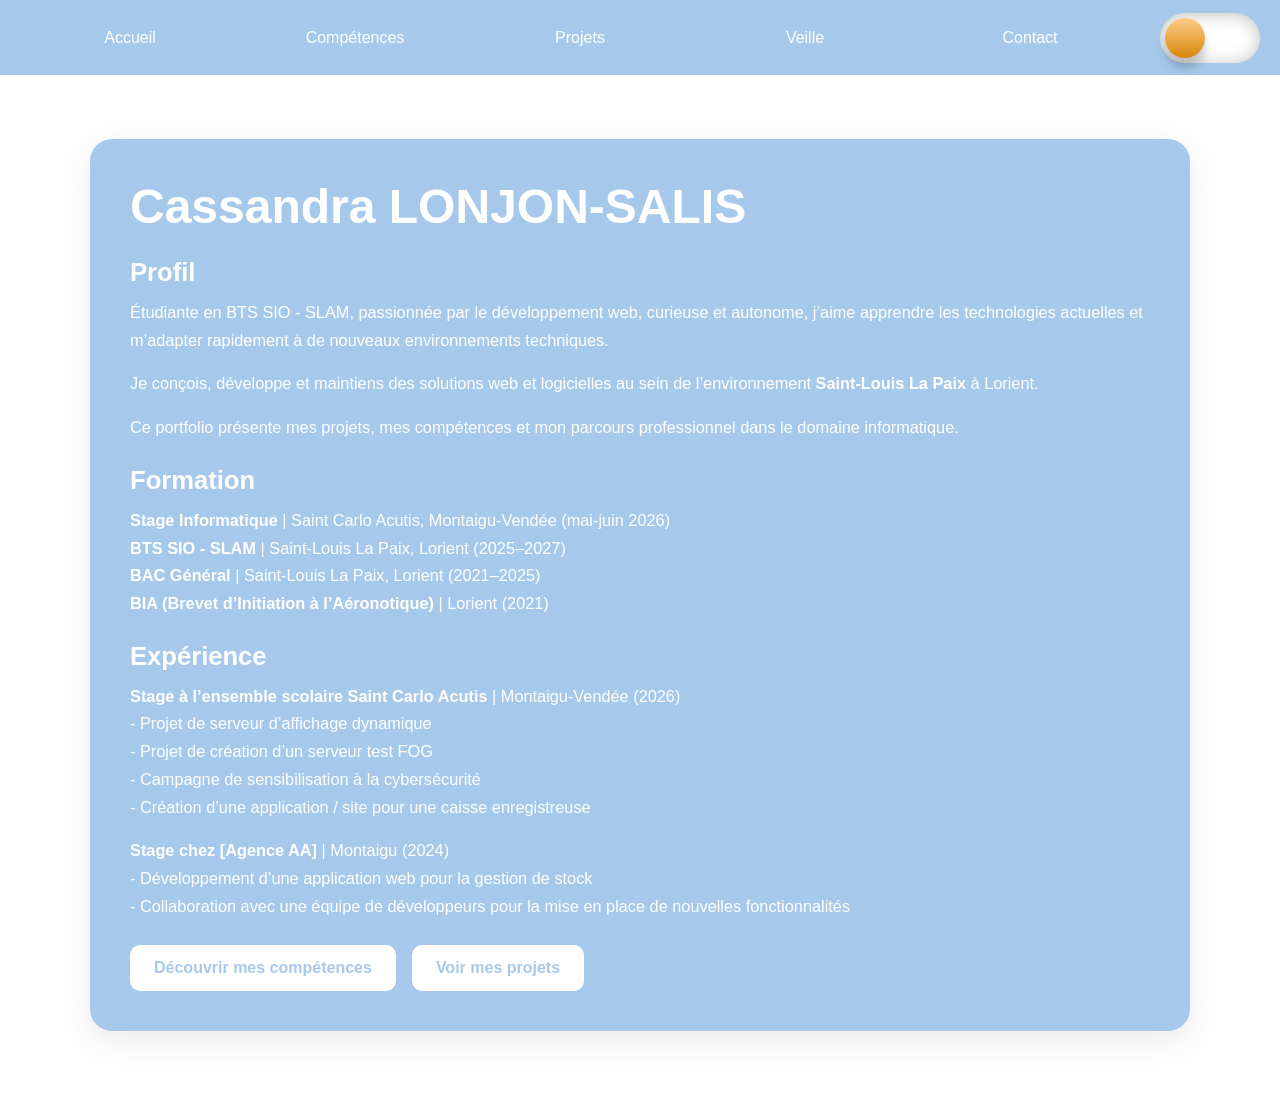
<file: index.html>
<!DOCTYPE html>
<html lang="fr">

<head>
    <meta charset="UTF-8">
    <meta name="viewport" content="width=device-width, initial-scale=1.0">
    <title>Portfolio - Accueil</title>
    <link rel="icon" href="">
    <link rel="stylesheet" href="index.css">
    <link rel="stylesheet" href="toggle_day_and_night.css">
    <link rel="stylesheet" href="https://cdn.jsdelivr.net/npm/bootstrap-icons@1.11.3/font/bootstrap-icons.min.css">
</head>

<body>
    <header>
        <div class="container">
            <a href="index.html" class="headband">Accueil</a>
            <a href="skills.html" class="headband">Compétences</a>
            <a href="project.html" class="headband">Projets</a>
            <a href="techwatch.html" class="headband">Veille</a>
            <a href="contact.html" class="headband">Contact</a>

            <div class="header-toggel">
                <input type="checkbox" id="darkmode-toggle">
                <label for="darkmode-toggle" id="darkmod-label"></label>
            </div>
        </div>
    </header>

    <main class="hero">
        <section id="welcome" class="hero-content">
            <h1>Cassandra LONJON-SALIS</h1>
            <h2>Profil</h2>
            <p>
                Étudiante en BTS SIO - SLAM, passionnée par le développement web, curieuse et autonome, j’aime apprendre les technologies actuelles et m’adapter rapidement à de nouveaux environnements techniques.
            </p>
            <p>
                Je conçois, développe et maintiens des solutions web et logicielles au sein de l’environnement <strong>Saint-Louis La Paix</strong> à Lorient.
            </p>
            <p>
                Ce portfolio présente mes projets, mes compétences et mon parcours professionnel dans le domaine informatique.
            </p>

            <h2>Formation</h2>
            <p>
                <strong>Stage Informatique</strong> | Saint Carlo Acutis, Montaigu-Vendée (mai-juin 2026)<br>
                <strong>BTS SIO - SLAM</strong> | Saint-Louis La Paix, Lorient (2025–2027)<br>
                <strong>BAC Général</strong> | Saint-Louis La Paix, Lorient (2021–2025)<br>
                <strong>BIA (Brevet d’Initiation à l’Aéronotique)</strong> | Lorient (2021)
            </p>

            <h2>Expérience</h2>
            <p>
                <strong>Stage à l’ensemble scolaire Saint Carlo Acutis</strong> | Montaigu-Vendée (2026)
                <br>
                - Projet de serveur d’affichage dynamique<br>
                - Projet de création d’un serveur test FOG<br>
                - Campagne de sensibilisation à la cybersécurité<br>
                - Création d’une application / site pour une caisse enregistreuse
            </p>
            <p>
                <strong>Stage chez [Agence AA]</strong> | Montaigu (2024)
                <br>
                - Développement d’une application web pour la gestion de stock<br>
                - Collaboration avec une équipe de développeurs pour la mise en place de nouvelles fonctionnalités
            </p>

            <div class="btn-group">
                <a href="skills.html" class="btn">Découvrir mes compétences</a>
                <a href="project.html" class="btn">Voir mes projets</a>
            </div>
        </section>
    </main>

    <script src="index.js"></script>
    <script src="toggle_day_and_night.js"></script>
</body>

</html>
</file>
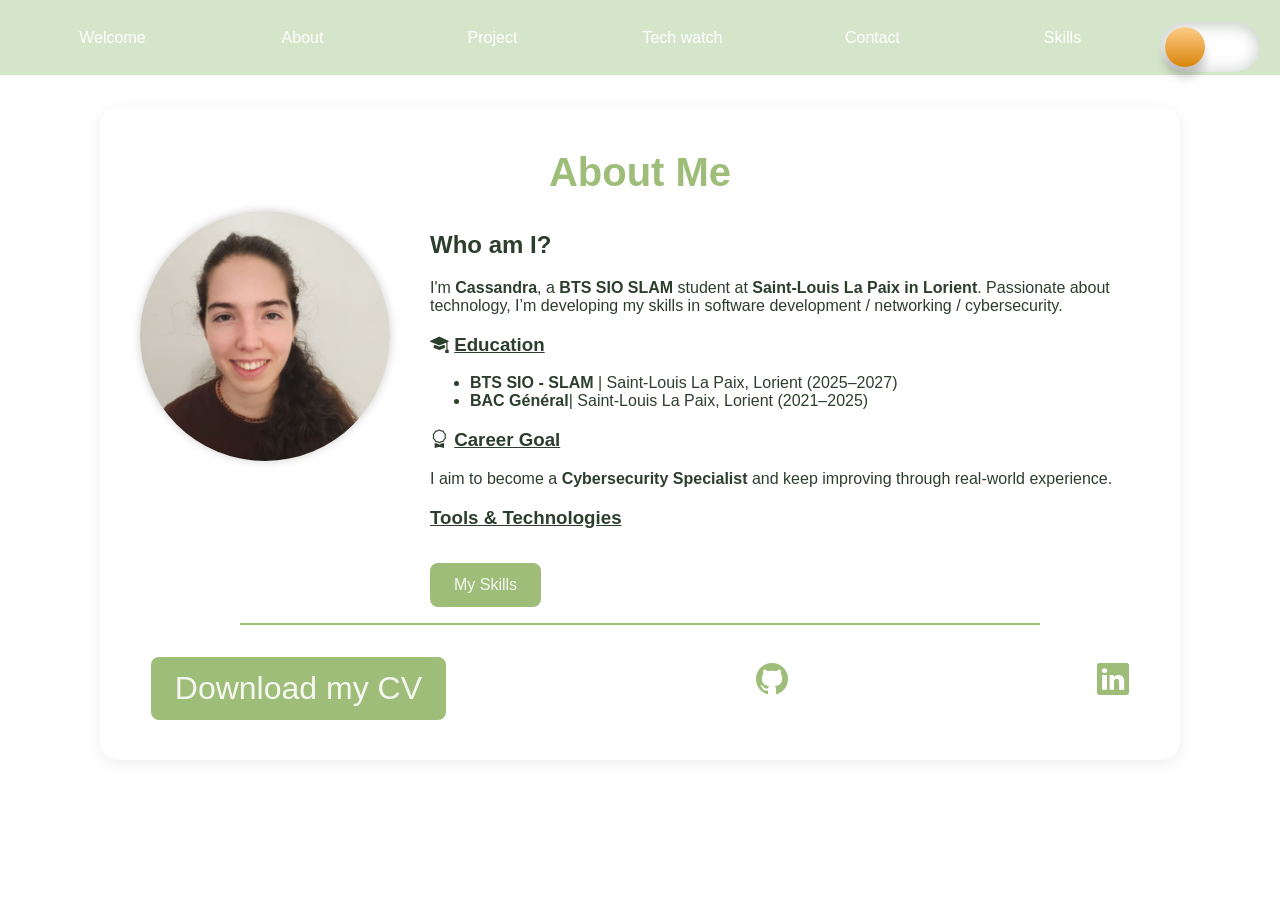
<file: about.html>
<!DOCTYPE html>
<html lang="en">

<head>
    <meta charset="UTF-8">
    <meta name="viewport" content="width=device-width, initial-scale=1.0">
    <title>Portfolio - About</title>
    <!-- A rajouter un logo -->
    <link rel="icon" href="">
    <link rel="stylesheet" href="about.css">
    <link rel="stylesheet" href="toggle - day and night.css">
    <link rel="stylesheet" href="https://cdn.jsdelivr.net/npm/bootstrap-icons@1.11.3/font/bootstrap-icons.min.css">


</head>

<body>

    <header>
        <div class="container">
            <a href="welcome.html" class="headband">Welcome</a>
            <a href="about.html" class="headband">About</a>
            <a href="project.html" class="headband">Project</a>
            <a href="techwatch.html" class="headband">Tech watch</a>
            <a href="contact.html" class="headband">Contact</a>
            <a href="skills.html" class="headband">Skills</a>

            <div class="header-toggel">
                <!-- Theme toggle -->
                <input type="checkbox" id="darkmode-toggle">
                <label for="darkmode-toggle" id="darkmod-label"></label>
            </div>
        </div>
    </header>

    <!-- A modifier -->

    <section id="about" class="hero">
        <div class="about-card">
            <h1>About Me</h1>

            <div class="about-container">
                <img src="Photo CV.jpg" alt="Profile Picture" class="profile-photo">

                <div class="about-text">
                    <h2>Who am I?</h2>
                    <p>
                        I'm <strong>Cassandra</strong>, a <strong>BTS SIO SLAM</strong> student at
                        <strong>Saint-Louis La Paix in Lorient</strong>.
                        Passionate about technology, I’m developing my skills in software development / networking /
                        cybersecurity.
                    </p>

                    <h3><i class="bi bi-mortarboard-fill"></i> <u>Education</u></h3>
                    <ul>
                        <li><strong>BTS SIO - SLAM</strong> | Saint-Louis La Paix, Lorient (2025–2027)</li>
                        <li><strong>BAC Général</strong>| Saint-Louis La Paix, Lorient (2021–2025)</li>
                    </ul>

                    <h3><i class="bi bi-award"></i> <u>Career Goal</u></h3>
                    <p>
                        I aim to become a <strong>Cybersecurity Specialist</strong>
                        and keep improving through real-world experience.
                    </p>

                    <h3><u>Tools & Technologies</u></h3>
                    <a href="skills.html" class="btn" target="_blank">My Skills</a>
                </div>
            </div>

            <div class="divider"></div>

            <div class="logo">
                <a href="assets/pdf/CV.pdf" class="btn" target="_blank">Download my CV</a>
                <a href="https://github.com/cassandra761" target="_blank" aria-label="GitHub">
                    <i class="bi bi-github"></i>
                </a>
                <a href="https://www.linkedin.com/in/cassandra-lonjon-salis-332a1238a" target="_blank"
                    aria-label="LinkedIn">
                    <i class="bi bi-linkedin"></i>
                </a>
            </div>
        </div>
    </section>

    <!-- Fin de a modifier  -->

    <script src="about.js"></script>
    <script src="toggle -  day and night.js"></script>
</body>

</html>
</file>
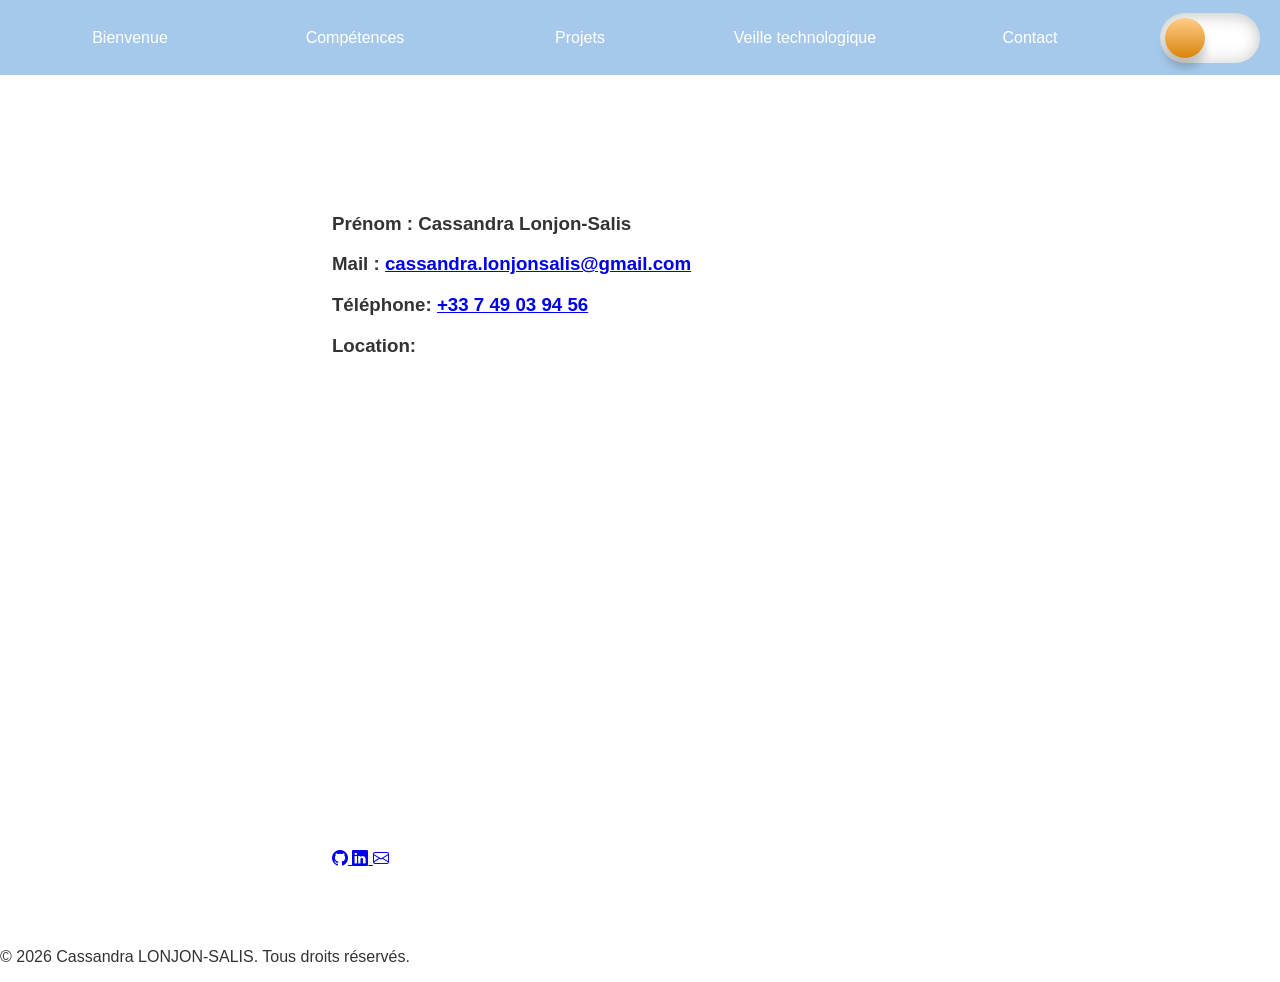
<file: contact.html>
<!DOCTYPE html>
<html lang="fr">

<head>
    <meta charset="UTF-8">
    <meta name="viewport" content="width=device-width, initial-scale=1.0">
    <title>Portfolio - Bienvenue</title>
    <!-- A rajouter un logo -->
    <link rel="icon" href="">
    <link rel="stylesheet" href="index.css">
    <link rel="stylesheet" href="toggle_day_and_night.css">
    <link rel="stylesheet" href="https://cdn.jsdelivr.net/npm/bootstrap-icons@1.11.3/font/bootstrap-icons.min.css">


</head>

<body>

    <header>
        <div class="container">
            <a href="index.html" class="headband">Bienvenue</a>
            <a href="skills.html" class="headband">Compétences</a>
            <a href="project.html" class="headband">Projets</a>
            <a href="techwatch.html" class="headband">Veille technologique</a>
            <a href="contact.html" class="headband">Contact</a>

            <div class="header-toggel">
                <!-- Theme toggle -->
                <input type="checkbox" id="darkmode-toggle">
                <label for="darkmode-toggle" id="darkmod-label"></label>
            </div>
        </div>
    </header>

    <!-- A modifier -->

    <section id="about" class="hero">
        <div class="about-card">
            <h1>Cassandra LONJON-SALIS</h1>
            <h3><strong>Prénom :</strong> Cassandra Lonjon-Salis</h3>
            <h3><strong>Mail :</strong> <a href="mailto:cassandralonjonsalis@gmail.com">cassandra.lonjonsalis@gmail.com</a></h3>
            <h3><strong>Téléphone:</strong> <a href="tel:+33 7 49 03 94 56">+33 7 49 03 94 56</a></h3>

            <div class="divider"></div>
            <h3><strong>Location:</strong></h3>

            <div class="location">
                <div class="lorient">
                    <p>
                        <iframe src="https://www.google.com/maps/embed?pb=!1m18!1m12!1m3!1d27748.68376081221!2d-3.4004478703620094!3d47.74940246238858!2m3!1f0!2f0!3f0!3m2!1i1024!2i768!4f13.1!3m3!1m2!1s0x48105e56aa6609ed%3A0xa93367770ccde4ea!2s56100%20Lorient!5e1!3m2!1sfr!2sfr!4v1779456613286!5m2!1sfr!2sfr" width="600" height="450" style="border:0;" allowfullscreen="" loading="lazy" referrerpolicy="no-referrer-when-downgrade"></iframe>
                    </p>
                </div>
            </div>


            <div class="divider"></div>

            <div class="logo">
                <a href="https://github.com/cassandra761" target="_blank" aria-label="GitHub">
                    <i class="bi bi-github"></i>
                </a>

                <a href="https://www.linkedin.com/in/cassandra-lonjon-salis-332a1238a" target="_blank"
                    aria-label="LinkedIn">
                    <i class="bi bi-linkedin"></i>
                </a>

                <a href="mailto:cassandralonjonsalis@gmail.com" target="_blank" aria-label="Email">
                    <i class="bi bi-envelope"></i>
                </a>
            </div>
        </div>
    </section>

    <!-- Fin de a modifier  -->

    <footer>
        <div class="footer">
            <p>&copy; 2026 Cassandra LONJON-SALIS. Tous droits réservés.</p>
        </div>
    </footer>

    <script src="index.js"></script>
    <script src="toggle_day_and_night.js"></script>
</body>

</html>
</file>
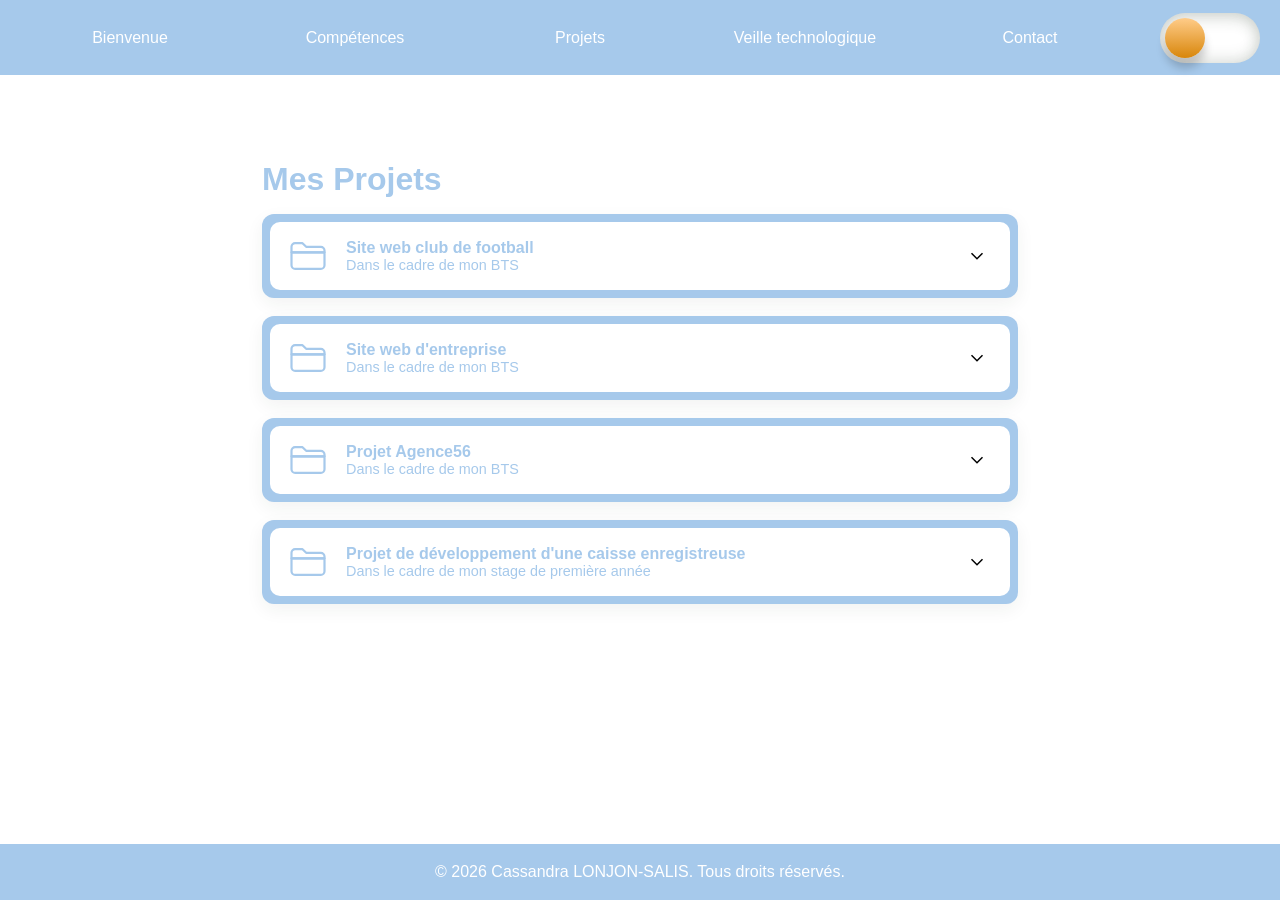
<file: project.html>
<!DOCTYPE html>
<html lang="en">

<head>
    <meta charset="UTF-8">
    <meta name="viewport" content="width=device-width, initial-scale=1.0">
    <title>Portfolio - Projects</title>
    <!-- A rajouter un logo -->
    <link rel="icon" href="">
    <link rel="stylesheet" href="project.css">
    <link rel="stylesheet" href="toggle_day_and_night.css">

</head>

<body>

    <header>
        <div class="container">
            <a href="index.html" class="headband">Bienvenue</a>
            <a href="skills.html" class="headband">Compétences</a>
            <a href="project.html" class="headband">Projets</a>
            <a href="techwatch.html" class="headband">Veille technologique</a>
            <a href="contact.html" class="headband">Contact</a>

            <div class="header-toggel">
                <!-- Theme toggle -->
                <input type="checkbox" id="darkmode-toggle">
                <label for="darkmode-toggle" id="darkmod-label"></label>
            </div>
        </div>
    </header>

    <main class="demo">
        <h1>Mes Projets</h1>

        <div class="folder" data-open="false" tabindex="0" role="button" aria-expanded="false">
            <div class="folder-header">
                <!-- folder SVG icon -->
                <svg class="folder-icon" viewBox="0 0 24 24" aria-hidden="true" focusable="false">
                    <path d="M3 7a2 2 0 0 1 2-2h4l2 2h8a2 2 0 0 1 2 2v1H3V7z" />
                    <path d="M3 10h18v7a2 2 0 0 1-2 2H5a2 2 0 0 1-2-2v-7z" />
                </svg>
                <div class="folder-meta">
                    <span class="folder-name">Site web club de football</span>
                    <span class="folder-info">Dans le cadre de mon BTS</span>
                </div>
                <button class="chevron" aria-hidden="true">
                    <svg viewBox="0 0 24 24">
                        <path d="M6 9l6 6 6-6" />
                    </svg>
                </button>
            </div>
            <ul class="file-list" aria-hidden="true">
                <img src="AEM.png" alt="AEM site web football" width="100%">
                <li class="file"><a href="https://github.com/cassandra761/Mini_Projet_AP" class="on-clic">Mini Projet
                        AP</a></li>
            </ul>
        </div>

        <br>

        <div class="folder" data-open="false" tabindex="0" role="button" aria-expanded="false">
            <div class="folder-header">
                <!-- folder SVG icon -->
                <svg class="folder-icon" viewBox="0 0 24 24" aria-hidden="true" focusable="false">
                    <path d="M3 7a2 2 0 0 1 2-2h4l2 2h8a2 2 0 0 1 2 2v1H3V7z" />
                    <path d="M3 10h18v7a2 2 0 0 1-2 2H5a2 2 0 0 1-2-2v-7z" />
                </svg>
                <div class="folder-meta">
                    <span class="folder-name">Site web d'entreprise</span>
                    <span class="folder-info">Dans le cadre de mon BTS</span>
                </div>
                <button class="chevron" aria-hidden="true">
                    <svg viewBox="0 0 24 24">
                        <path d="M6 9l6 6 6-6" />
                    </svg>
                </button>
            </div>
            <ul class="file-list" aria-hidden="true">
                <img src="GSB.png" alt="GSB site web d'entreprise" width="100%">
                <li class="file"><a href="https://github.com/cassandra761/Contexte_GSB" class="on-clic">Contexte GSB</a>
                </li>
            </ul>
        </div>

        <br>

        <div class="folder" data-open="false" tabindex="0" role="button" aria-expanded="false">
            <div class="folder-header">
                <!-- folder SVG icon -->
                <svg class="folder-icon" viewBox="0 0 24 24" aria-hidden="true" focusable="false">
                    <path d="M3 7a2 2 0 0 1 2-2h4l2 2h8a2 2 0 0 1 2 2v1H3V7z" />
                    <path d="M3 10h18v7a2 2 0 0 1-2 2H5a2 2 0 0 1-2-2v-7z" />
                </svg>
                <div class="folder-meta">
                    <span class="folder-name">Projet Agence56</span>
                    <span class="folder-info">Dans le cadre de mon BTS</span>
                </div>
                <button class="chevron" aria-hidden="true">
                    <svg viewBox="0 0 24 24">
                        <path d="M6 9l6 6 6-6" />
                    </svg>
                </button>
            </div>
            <ul class="file-list" aria-hidden="true">
                <img src="Agence56.png" alt="Agence56 site web" width="100%">
                <li class="file"> <a
                        href="https://1drv.ms/f/c/8fecc42ed24abe1d/IgDgdS_EMQ0dTKq2FgjzEG5-AdvybI14ujrUSY6c3IrJYeI?e=HI70Wd"
                        class="on-clic">Projet Agence56</a></li>
            </ul>
        </div>

        <br>

        <div class="folder" data-open="false" tabindex="0" role="button" aria-expanded="false">
            <div class="folder-header">
                <!-- folder SVG icon -->
                <svg class="folder-icon" viewBox="0 0 24 24" aria-hidden="true" focusable="false">
                    <path d="M3 7a2 2 0 0 1 2-2h4l2 2h8a2 2 0 0 1 2 2v1H3V7z" />
                    <path d="M3 10h18v7a2 2 0 0 1-2 2H5a2 2 0 0 1-2-2v-7z" />
                </svg>
                <div class="folder-meta">
                    <span class="folder-name">Projet de développement d'une caisse enregistreuse</span>
                    <span class="folder-info">Dans le cadre de mon stage de première année</span>
                </div>
                <button class="chevron" aria-hidden="true">
                    <svg viewBox="0 0 24 24">
                        <path d="M6 9l6 6 6-6" />
                    </svg>
                </button>
            </div>
            <ul class="file-list" aria-hidden="true">
                <img src="Caisse.png" alt="Caisse enregistreuse" width="100%">
                <li class="file"><a href="https://github.com/cassandra761/Caisse-Enregistreuse" class="on-clic">Projet de développement d'une caisse enregistreuse</a></li>
            </ul>
        </div>

    </main>

    <footer>
        <div class="footer">
            <p>&copy; 2026 Cassandra LONJON-SALIS. Tous droits réservés.</p>
        </div>
    </footer>


    <script src="project.js"></script>
    <script src="toggle_day_and_night.js"></script>
</body>

</html>
</file>
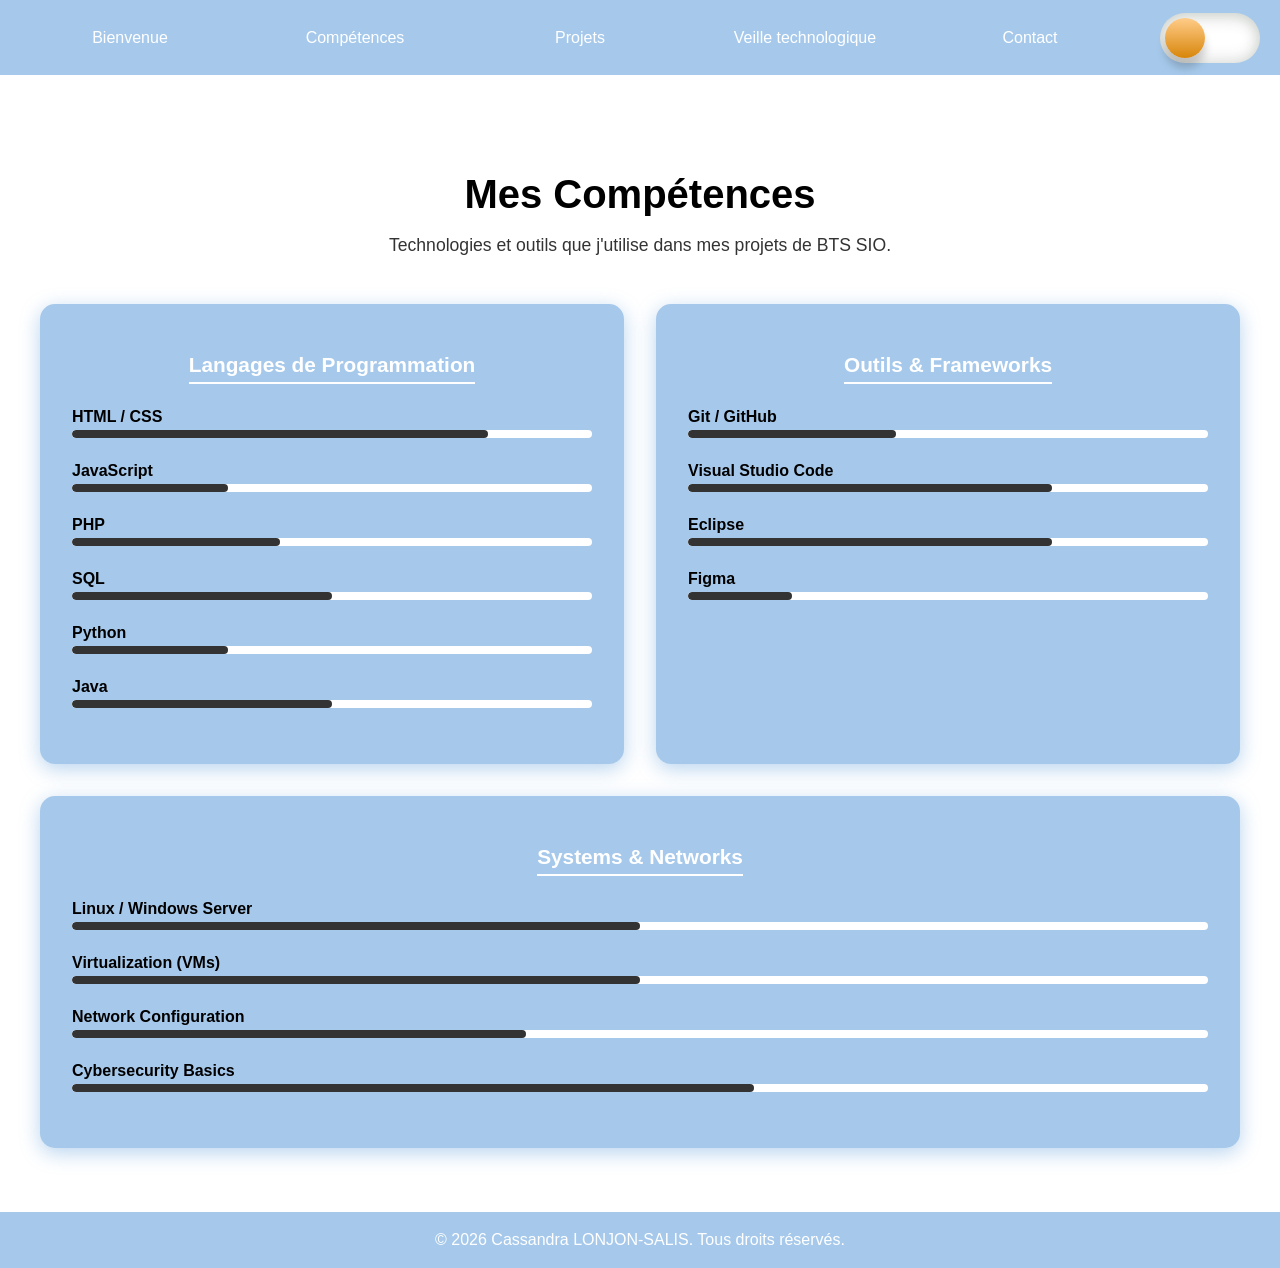
<file: skills.html>
<!DOCTYPE html>
<html lang="fr">

<head>
  <meta charset="UTF-8">
  <meta name="viewport" content="width=device-width, initial-scale=1.0">
  <title>Portfolio - Comptétances</title>
  <!-- A rajouter un logo -->
  <link rel="icon" href="">
  <link rel="stylesheet" href="skills.css">
  <link rel="stylesheet" href="toggle_day_and_night.css">
  <link rel="stylesheet" href="https://cdn.jsdelivr.net/npm/bootstrap-icons@1.11.3/font/bootstrap-icons.min.css">


</head>

<body>

  <header>
    <div class="container">
      <a href="index.html" class="headband">Bienvenue</a>
      <a href="skills.html" class="headband">Compétences</a>
      <a href="project.html" class="headband">Projets</a>
      <a href="techwatch.html" class="headband">Veille technologique</a>
      <a href="contact.html" class="headband">Contact</a>

      <div class="header-toggel">
        <!-- Theme toggle -->
        <input type="checkbox" id="darkmode-toggle">
        <label for="darkmode-toggle" id="darkmod-label"></label>
      </div>
    </div>
  </header>

  <!-- A modifier -->

  <main>
    <section id="skills" class="skills-section">
      <h1>Mes Compétences</h1>
      <p class="subtitle">Technologies et outils que j'utilise dans mes projets de BTS SIO.</p>

      <div class="skills-grid">
        <!-- Bloc 1 -->
        <div class="skill-card">
          <h2>Langages de Programmation</h2>
          <div class="skill" data-skill="80">HTML / CSS</div>
          <div class="skill" data-skill="30">JavaScript</div>
          <div class="skill" data-skill="40">PHP</div>
          <div class="skill" data-skill="50">SQL</div>
          <div class="skill" data-skill="30">Python</div>
          <div class="skill" data-skill="50">Java</div>
        </div>

        <!-- Bloc 2 -->
        <div class="skill-card">
          <h2>Outils & Frameworks</h2>
          <div class="skill" data-skill="40">Git / GitHub</div>
          <div class="skill" data-skill="70">Visual Studio Code</div>
          <div class="skill" data-skill="70">Eclipse</div>
          <div class="skill" data-skill="20">Figma</div>
        </div>

        <!-- Bloc 3 -->
        <div class="skill-card">
          <h2>Systems & Networks</h2>
          <div class="skill" data-skill="50">Linux / Windows Server</div>
          <div class="skill" data-skill="50">Virtualization (VMs)</div>
          <div class="skill" data-skill="40">Network Configuration</div>
          <div class="skill" data-skill="60">Cybersecurity Basics</div>
        </div>
      </div>
    </section>
  </main>

  <!-- Fin de a modifier  -->

  <footer>
    <div class="footer">
      <p>&copy; 2026 Cassandra LONJON-SALIS. Tous droits réservés.</p>
    </div>
  </footer>

  <script src="skills.js"></script>
  <script src="toggle_day_and_night.js"></script>
</body>

</html>
</file>
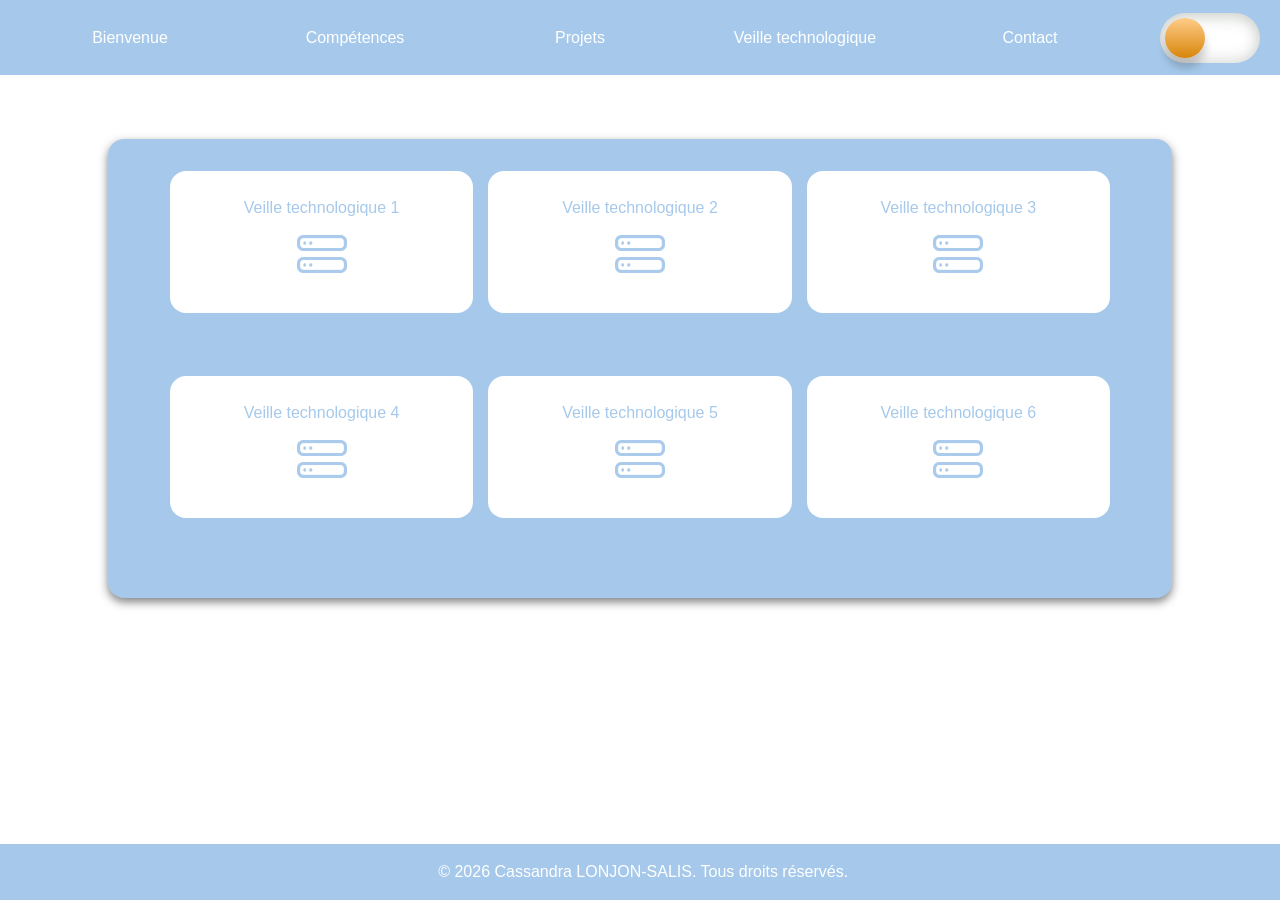
<file: techwatch.html>
<!doctype html>
<html lang="fr">

<head>
    <meta charset="utf-8" />
    <meta name="viewport" content="width=device-width, initial-scale=1" />
    <title>Portfolio - Veille technologique</title>
    <link rel="stylesheet" href="techwatch.css" />
    <link rel="stylesheet" href="toggle_day_and_night.css">
    <link rel="stylesheet" href="https://cdn.jsdelivr.net/npm/bootstrap-icons@1.11.3/font/bootstrap-icons.min.css">
</head>

<body>

    <header>
        <div class="container">
            <a href="index.html" class="headband">Bienvenue</a>
            <a href="skills.html" class="headband">Compétences</a>
            <a href="project.html" class="headband">Projets</a>
            <a href="techwatch.html" class="headband">Veille technologique</a>
            <a href="contact.html" class="headband">Contact</a>

            <div class="header-toggel">
                <!-- Theme toggle -->
                <input type="checkbox" id="darkmode-toggle">
                <label for="darkmode-toggle" id="darkmod-label"></label>
            </div>
        </div>
    </header>

    <div class="wrapper">

        <main class="cards">
            <!-- 6 cartes d'exemple -->
            <div class="card is-collapsed">
                <div class="card__inner js-expander">
                    <!-- Modifier le nom si besoin -->
                    <span>Veille technologique 1</span>
                    <i class="bi bi-hdd-stack icon"></i>
                </div>
                <div class="card__expander">
                    <button class="js-collapser" aria-label="Fermer">✕</button>
                    <!-- A modifier si besoin -->
                    <p>Contenu étendu de la carte 1.</p>
                </div>
            </div>

            <div class="card is-collapsed">
                <div class="card__inner js-expander">
                    <span>Veille technologique 2</span>
                    <i class="bi bi-hdd-stack icon"></i>
                </div>
                <div class="card__expander">
                    <button class="js-collapser" aria-label="Fermer">✕</button>
                    <p>Contenu étendu de la carte 2.</p>
                </div>
            </div>

            <div class="card is-collapsed">
                <div class="card__inner js-expander">
                    <span>Veille technologique 3</span>
                    <i class="bi bi-hdd-stack icon"></i>
                </div>
                <div class="card__expander">
                    <button class="js-collapser" aria-label="Fermer">✕</button>
                    <p>Contenu étendu de la carte 3.</p>
                </div>
            </div>

            <div class="card is-collapsed">
                <div class="card__inner js-expander">
                    <span>Veille technologique 4</span>
                    <i class="bi bi-hdd-stack icon"></i>
                </div>
                <div class="card__expander">
                    <button class="js-collapser" aria-label="Fermer">✕</button>
                    <p>Contenu étendu de la carte 4.</p>
                </div>
            </div>

            <div class="card is-collapsed">
                <div class="card__inner js-expander">
                    <span>Veille technologique 5</span>
                    <i class="bi bi-hdd-stack icon"></i>
                </div>
                <div class="card__expander">
                    <button class="js-collapser" aria-label="Fermer">✕</button>
                    <p>Contenu étendu de la carte 5.</p>
                </div>
            </div>

            <div class="card is-collapsed">
                <div class="card__inner js-expander">
                    <span>Veille technologique 6</span>
                    <i class="bi bi-hdd-stack icon"></i>
                </div>
                <div class="card__expander">
                    <button class="js-collapser" aria-label="Fermer">✕</button>
                    <p>Contenu étendu de la carte 6.</p>
                </div>
            </div>

        </main>
    </div>

    <footer>
        <div class="footer">
            <p>&copy; 2026 Cassandra LONJON-SALIS. Tous droits réservés.</p>
        </div>
    </footer>

    <script src="techwatch.js"></script>
    <script src="toggle_day_and_night.js"></script>
</body>

</html>
</file>
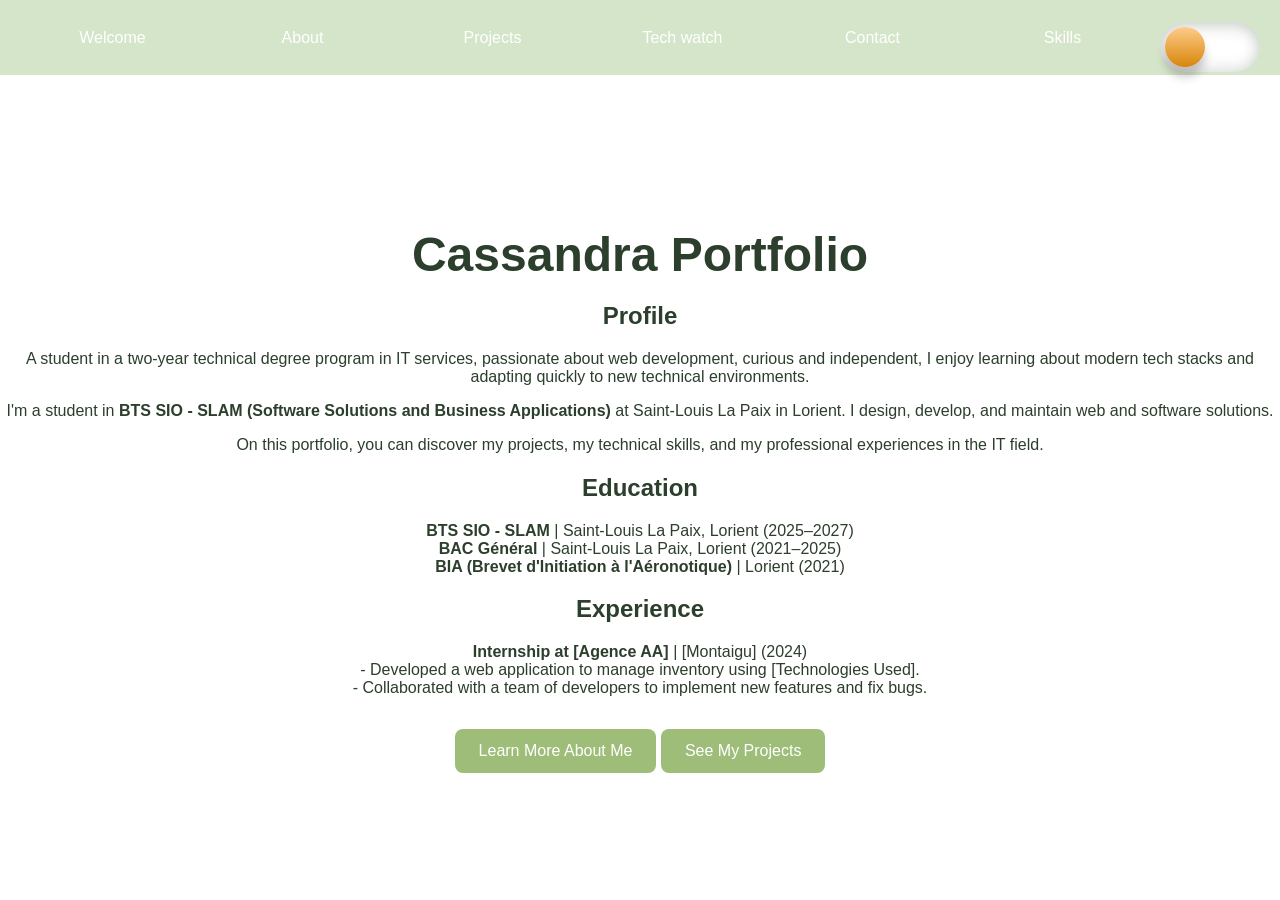
<file: welcome.html>
<!DOCTYPE html>
<html lang="en">

<head>
    <meta charset="UTF-8">
    <meta name="viewport" content="width=device-width, initial-scale=1.0">
    <title>Portfolio - Welcome</title>
    <link rel="icon" href="">
    <link rel="stylesheet" href="welcome.css">
    <link rel="stylesheet" href="toggle - day and night.css">
    <link rel="stylesheet" href="https://cdn.jsdelivr.net/npm/bootstrap-icons@1.11.3/font/bootstrap-icons.min.css">

</head>

<body>

    <header>
        <div class="container">
            <a href="welcome.html" class="headband">Welcome</a>
            <a href="about.html" class="headband">About</a>
            <a href="project.html" class="headband">Projects</a>
            <a href="techwatch.html" class="headband">Tech watch</a>
            <a href="contact.html" class="headband">Contact</a>
            <a href="skills.html" class="headband">Skills</a>

            <div class="header-toggel">
                <!-- Theme toggle -->
                <input type="checkbox" id="darkmode-toggle">
                <label for="darkmode-toggle" id="darkmod-label"></label>
            </div>
        </div>
    </header>

    <section id="welcome" class="hero">
        <div class="hero-content">
            <h1>Cassandra Portfolio</h1>
            <h2>Profile</h2>
            <p>
                A student in a two-year technical degree program in IT services, passionate about web development, curious and independent, I enjoy learning about modern tech stacks and adapting quickly to new technical environments.
            </p> 
            <p>
                I'm a student in <strong>BTS SIO - SLAM (Software Solutions and Business Applications)</strong> 
                at Saint-Louis La Paix in Lorient. I design, develop, and maintain web and software solutions.
            </p>
            <p>
                On this portfolio, you can discover my projects, my technical skills, 
                and my professional experiences in the IT field.
            </p>

            <h2>Education</h2>
            <p>
                <strong>BTS SIO - SLAM</strong> | Saint-Louis La Paix, Lorient (2025–2027)
                <br>
                <strong>BAC Général</strong> | Saint-Louis La Paix, Lorient (2021–2025)
                <br>
                <strong>BIA (Brevet d'Initiation à l'Aéronotique)</strong> | Lorient (2021)
            </p>

            <h2>Experience</h2>
            <p>
                <strong>Internship at [Agence AA]</strong> | [Montaigu] (2024)
                <br>
                - Developed a web application to manage inventory using [Technologies Used].
                <br>
                - Collaborated with a team of developers to implement new features and fix bugs.
            </p>
            <a href="about.html" class="btn">Learn More About Me</a>
            <a href="projects.html" class="btn">See My Projects</a>
        </div>
    </section>

    <script src="welcome.js"></script>
    <script src="toggle -  day and night.js"></script>
</body>

</html>
</file>
<file: index.css>
/* Index.css */
:root {
    --milk: #f1e8c7;
    --blue: #a6c9eb;
    --grey: #333333;
    --white: #ffffff;
    --black: #000000;
}

* {
    box-sizing: border-box;
}

header {
    display: flex;
    justify-content: space-between;
    align-items: center;
    flex-wrap: wrap;
    background-color: var(--blue);
    height: 75px;
    width: 100%;
    padding: 0 20px;
    box-sizing: border-box;
}

.container {
    display: flex;
    align-items: center;
    flex-wrap: wrap;
    width: 100%;
    height: 100%;
    gap: 5px;
}

.headband {
    display: flex;
    flex: 1;
    justify-content: center;
    align-items: center;
    text-align: center;
    color: var(--white);
    text-decoration: none;
    padding: 10px 0;
    border-radius: 20px;
    transition: background 500ms ease, color 300ms ease;
}

.headband:hover {
    background: var(--milk);
    color: var(--blue);
}

.headband.active {
    background: var(--blue);
    color: var(--white) !important;
}

.header-toggle,
.header-toggel {
    display: flex;
    align-items: center;
    justify-content: center;
    height: 100%;
    margin-left: auto;
    padding-left: 8px;
}

#theme-toggle,
#darkmode-toggle {
    background: transparent;
    border: 1px solid rgba(0, 0, 0, 0.08);
    padding: 6px 8px;
    border-radius: 6px;
    cursor: pointer;
}

body {
    display: flex;
    flex-direction: column;
    min-height: 100vh;
    margin: 0;
    padding: 0;
    width: 100%;
    font-family: Arial, Helvetica, sans-serif;
    background: var(--white);
    color: var(--grey);
    overflow: auto;
}

body.dark #theme-toggle,
body.dark #darkmode-toggle {
    border-color: rgba(255, 255, 255, 0.08);
}

.hero {
    flex: 1;
    display: flex;
    justify-content: center;
    padding: 4rem 1.5rem;
}

.hero-content {
    width: min(1100px, 100%);
    background: var(--blue);
    color: var(--white);
    border-radius: 22px;
    padding: 2.5rem;
    box-shadow: 0 10px 30px rgba(42, 58, 42, 0.1);
}

.hero h1 {
    margin: 0 0 1rem;
    font-size: clamp(2rem, 4vw, 3rem);
    color: var(--white);
}

.hero h2 {
    margin: 1.5rem 0 0.75rem;
    font-size: 1.6rem;
    color: var(--white);
}

.hero p {
    margin: 0 0 1rem;
    line-height: 1.7;
    font-size: 1.02rem;
    color: var(--white);
}

.btn-group {
    display: flex;
    flex-wrap: wrap;
    gap: 1rem;
    margin-top: 1.5rem;
}

.btn {
    display: inline-flex;
    align-items: center;
    justify-content: center;
    padding: 0.9rem 1.5rem;
    border-radius: 10px;
    background: var(--white);
    color: var(--blue);
    text-decoration: none;
    font-weight: 600;
    transition: transform 0.2s ease, background 0.3s ease, color 0.3s ease;
}

.btn:hover {
    background: var(--milk);
    color: var(--blue);
    transform: translateY(-2px);
}

body.dark {
    background: var(--grey);
    color: var(--blue);
}

body.dark header {
    background: var(--blue);
}

body.dark .headband {
    color: var(--grey);
}

body.dark .headband:hover {
    background: var(--grey);
    color: var(--blue);
}

body.dark .hero-content {
    background: var(--grey);
    box-shadow: 0 10px 30px rgba(166, 201, 235, 0.15);
}

body.dark .hero h1,
body.dark .hero h2,
body.dark .hero p,
body.dark .btn {
    color: var(--blue);
}

body.dark .btn {
    background: var(--white);
}

@media (max-width: 768px) {
    header {
        height: auto;
        padding: 0.75rem 1rem;
    }

    .container {
        gap: 0.5rem;
    }

    .headband {
        flex: 1 1 45%;
        min-width: 120px;
    }

    .hero {
        padding: 2rem 1rem;
    }

    .hero-content {
        padding: 1.5rem;
    }

    .btn-group {
        flex-direction: column;
    }

    .btn {
        width: 100%;
    }
}

body.dark .btn:hover {
    background-color: var(--white);
    color: var(--grey);
}

body.dark .about-card h2 {
  text-align: center;
  color: var(--grey);
  margin-bottom: 1.15rem;
}

body.dark footer {
    background-color: var(--blue);
    color: var(--grey);
    text-align: center;
    padding: 0.2rem;
}
</file>
<file: toggle_day_and_night.css>
/* Le switch */
label {
  width: 100px;
  height: 50px;
  position: relative;
  display: flex;
  background: #ffffff;
  border-radius: 100px;
  box-shadow: inset 0 5px 15px rgba(42, 58, 42, 0.2),
              inset 0 -5px 15px rgba(42, 58, 42, 0.1);
  cursor: pointer;
  transition: 0.5s;
}

/* Le rond intérieur */
label::after {
  content: "";
  width: 40px;
  height: 40px;
  position: absolute;
  top: 5px;
  left: 5px;
  background: linear-gradient(180deg, #ffcc89, #d8860b);
  border-radius: 50%;
  box-shadow: 0 10px 10px rgba(0,0,0,0.2);
  transition: 0.5s;
}

/* Cacher le checkbox */
#darkmode-toggle {
  width: 0;
  height: 0;
  visibility: hidden;
}

/* Mode sombre activé */
#darkmode-toggle:checked + label {
  background: #333333;
  box-shadow: inset 0 5px 15px rgba(42, 58, 42, 0.6),
              inset 0 -5px 15px rgba(248, 250, 245, 0.2);
}

/* L’animation du rond en mode sombre */
#darkmode-toggle:checked + label::after {
  left: 55px;
  background: linear-gradient(180deg, #777, #3a3a3a);
}

/* Couleur de fond de la page en mode sombre */
body.dark {
  background: linear-gradient(180deg, #333333, #3a3a3a);
}
</file>
<file: about.css>
/* About.css */

/* Header */
header {
    display: flex;
    justify-content: space-between;
    align-items: center;
    flex-wrap: wrap;
    background-color: #d4e5c9;
    height: 75px;
    width: 100%;
    padding: 0 20px;
    box-sizing: border-box;
}

.container {
    display: flex;
    align-items: center;
    flex-wrap: wrap;
    width: 100%;
    height: 100%;
    gap: 5px;
}

.headband {
    display: flex;
    flex: 1;
    justify-content: center;
    align-items: center;
    text-align: center;
    color: #ffffff;
    text-decoration: none;
    padding: 10px 0;
    border-radius: 20px;
    transition: background 500ms ease, color 300ms ease;
}

/* Hover & active states */
.headband:hover { 
    background: #9ebd79; 
    color: #f5f8f1; 
}

.headband.active {
    background: #9ebd79;
    color: #fff !important;
}

/* Header toggle button */
.header-toggle {
    display: flex;
    align-items: center;
    justify-content: center;
    height: 100%;
}

/* Theme toggle button */
#theme-toggle {
    background: transparent;
    border: 1px solid rgba(0,0,0,0.08);
    padding: 6px 8px;
    border-radius: 6px;
    cursor: pointer;
}

/* General body styles */
body {
    font-family: Arial, Helvetica, sans-serif;
    margin: 0;
    padding: 0;
    min-height: 100vh;
    width: 100%;
    background: #ffffff;
    color: #2c3e2c;
    overflow: hidden;  /* Prevent scroll */
}

body.dark #theme-toggle {
    border-color: rgba(255,255,255,0.5);
}



/* A mofifier */

.hero {
    height: 100%;
    display: flex;
    flex-direction: column;
    justify-content: start;
    align-items: center;
    color: #2c3e2c;
}

.hero h1 {
    font-size: 1rem;
    margin-bottom: 0.5rem;
}

.about-container {
  display: flex;
  flex-wrap: wrap;
  gap: 2.5rem;
  align-items: flex-start;
}

.profile-photo {
  width: 250px;
  height: 250px;
  border-radius: 50%;
  object-fit: cover;
  box-shadow: 0 0 10px rgba(0,0,0,0.2);
}

.about-text {
  flex: 1;
}

/*logo-list*/

.logo-list {
  display: flex;
  align-items: center;
  gap: 5rem;           /* space between icons */
  font-size: 1.5rem;     /* icon size */
  list-style: none;
}

/*add aline*/
.divider {
  height: 2px;
  width: 80%;
  margin: 1rem auto;
  background: #9ebd79;
  border-radius: 2px;
}



/* logo.css */

/* Container for social icons */
.logo {
    display: flex;
    justify-content: space-around;
    align-items: center;
    color: #2c3e2c;
    gap: 18rem;
}

.hero h1 {
    font-size: 2.5rem;
    margin: 0.2rem;
}

.logo {
  display: flex;
  align-items: center;
  font-size: 2rem;     /* icon size */
}

/* Default icon appearance */
.logo i {
  color: #9ebd79;
  cursor: pointer;
  transition: color 0.3s ease, transform 0.2s ease;
}

.btn {
    display: inline-block;
    margin-top: 1rem;
    padding: 0.8rem 1.5rem;
    border-radius: 8px;
    background-color: #9ebd79;
    color: #f5f8f1;
    text-decoration: none;
    transition: background 0.3s ease;
}

.btn:hover {
    background-color: #b8d699;
    color: #2a3a2a;
}

/* ===== Cadre principal ===== */
.about-card {
  background: #ffffff;
  border-radius: 20px;               /* Coins arrondis */
  box-shadow: 0 4px 15px rgba(42, 58, 42, 0.08);  /* Ombre douce */
  padding: 2.5rem;
  width: 80%;
  max-width: 1000px;
  margin: 2rem auto;                 /* Centré sur la page */
  transition: transform 0.3s ease, box-shadow 0.3s ease;
}

/* Effet au survol */
.about-card:hover {
  transform: translateY(-5px);
  box-shadow: 0 6px 20px rgba(0,0,0,0.2);
}

/* Centrer le titre */
.about-card h1 {
  text-align: center;
  color: #9ebd79;
  margin-bottom: 1rem;
}

/* Rendre la page scrollable si besoin */
body {
  overflow: auto !important;
}

/* Dark mode styles */

body.dark #theme-toggle {
    border-color: rgba(255,255,255,0.08);
}

body.dark header {
    background-color: #3a5a3a; /* couleur sombre du header */
}

body.dark .headband {
    color: #fffbf7; /* texte du menu en crème */
}

body.dark .headband:hover {
    background: #b8d699;
    color: #2a3a2a;
}

header.dark #theme-toggle {
    border-color: rgba(255,255,255,0.08);
}

body.dark .hero {
    color: #fffbf7; /* texte clair sur fond sombre */
}

body.dark .about-card {
   background: #4a6a4a;
   color: #fffbf7;
}

body.dark .divider {
    background: #b8d699;
}

body.dark .logo i {
    color: #b8d699;
}

body.dark h1 {
    color: #b8d699;
}
</file>
<file: toggle - day and night.css>
/* Le switch */
label {
  width: 100px;
  height: 50px;
  position: relative;
  display: flex;
  background: #ffffff;
  border-radius: 100px;
  box-shadow: inset 0 5px 15px rgba(42, 58, 42, 0.2),
              inset 0 -5px 15px rgba(42, 58, 42, 0.1);
  cursor: pointer;
  transition: 0.5s;
}

/* Le rond intérieur */
label::after {
  content: "";
  width: 40px;
  height: 40px;
  position: absolute;
  top: 5px;
  left: 5px;
  background: linear-gradient(180deg, #ffcc89, #d8860b);
  border-radius: 50%;
  box-shadow: 0 10px 10px rgba(0,0,0,0.2);
  transition: 0.5s;
}

/* Cacher le checkbox */
#darkmode-toggle {
  width: 0;
  height: 0;
  visibility: hidden;
}

/* Mode sombre activé */
#darkmode-toggle:checked + label {
  background: #3a5a3a;
  box-shadow: inset 0 5px 15px rgba(42, 58, 42, 0.6),
              inset 0 -5px 15px rgba(248, 250, 245, 0.2);
}

/* L’animation du rond en mode sombre */
#darkmode-toggle:checked + label::after {
  left: 55px;
  background: linear-gradient(180deg, #777, #3a3a3a);
}

/* Couleur de fond de la page en mode sombre */
body.dark {
  background: linear-gradient(180deg, #3a5a3a, #2a4a2a);
}
</file>
<file: project.css>
/* Project.css */

:root {
    --milk: #f1e8c7;
    --blue: #a6c9eb;
    --grey: #333333;
    --white: #ffffff;
    --black: #000000;
    --red: #ff0000;
}

/* Header */
header {
    display: flex;
    justify-content: space-between;
    align-items: center;
    flex-wrap: wrap;
    background-color: var(--blue);
    height: 75px;
    width: 100%;
    padding: 0 20px;
    box-sizing: border-box;
}

.container {
    display: flex;
    align-items: center;
    flex-wrap: wrap;
    width: 100%;
    height: 100%;
    gap: 5px;
}

.headband {
    display: flex;
    flex: 1;
    justify-content: center;
    align-items: center;
    text-align: center;
    color: var(--white);
    text-decoration: none;
    padding: 10px 0;
    border-radius: 20px;
    transition: background 500ms ease, color 300ms ease;
}

/* Hover & active states */
.headband:hover { 
    background: var(--milk); 
    color: var(--blue); 
}

.headband.active {
    background: var(--blue);
    color: var(--white) !important;
}

/* Header toggle button */
.header-toggle,
.header-toggel {
    display: flex;
    align-items: center;
    justify-content: center;
    height: 100%;
    margin-left: auto;
    padding-left: 8px;
}

/* Theme toggle button */
#theme-toggle,
#darkmode-toggle {
    background: transparent;
    border: 1px solid rgba(0,0,0,0.08);
    padding: 6px 8px;
    border-radius: 6px;
    cursor: pointer;
}

/* General body styles */
body {
    display: flex;
    font-family: Arial, Helvetica, sans-serif;
    flex-direction: column;
    min-height: 100vh;
    margin: 0;
    padding: 0;
    width: 100%;
    background: var(--white);
    color: var(--grey);
}

body.dark #theme-toggle,
body.dark #darkmode-toggle {
    border-color: rgba(255,255,255,0.08);
}



/*A modifier*/

* {
    box-sizing: border-box;
}

.demo {
    flex: 1;
    max-width: 820px;
    margin: 6vh auto;
    padding: 2rem;
}

h1 {
    margin: 0 0 1rem;
    font-weight: 600;
    color: var(--blue);
}


.folder {
    width: 100%;
    border-radius: 12px;
    padding: 0.5rem;
    box-shadow: 0 6px 18px rgba(42, 58, 42, 0.06);
    outline: none;
    background: var(--blue);
}

.folder:focus {
    box-shadow: 0 8px 24px rgb(158, 189, 121, 0.22), 0 0 0 4px rgba(158, 189, 121, 0.08);
}


.folder-header {
    display: flex;
    align-items: center;
    gap: 1rem;
    padding: 0.75rem 1rem;
    cursor: pointer;
    background: var(--white);
    border-radius: 10px;
    transition: background 300ms ease;
}

.folder-icon {
    width: 44px;
    height: 44px;
    flex: 0 0 44px;
    fill: transparent;
    stroke: currentColor;
    stroke-width: 1.2;
    stroke-linecap: round;
    stroke-linejoin: round;
    color: var(--blue);
}


.folder-meta {
    flex: 1;
}

.folder-name {
    display: block;
    font-weight: 600;
    color: var(--blue);
}

.on-clic {
    display: flex;
    flex: 1;
    justify-content: center;
    align-items: center;
    text-align: center;
    color: var(--white);
    padding: 10px 0;
    border-radius: 20px;
    transition: background 500ms ease, color 300ms ease;
}

.folder-info {
    display: block;
    font-size: 0.9rem;
    color: var(--blue);
}


.chevron {
    background: none;
    border: 0;
    padding: 6px;
    border-radius: 8px;
    cursor: pointer;
    display: inline-grid;
    place-items: center;
}

.chevron svg {
    width: 22px;
    height: 22px;
    transform-origin: center;
    fill: none;
    stroke: currentColor;
    stroke-width: 1.6;
}


.file-list {
    list-style: none;
    margin: 0;
    padding: 0 1rem;
    max-height: 0;
    overflow: auto;
    transition: max-height 380ms cubic-bezier(.2, .9, .2, 1), opacity 300ms ease, transform 300ms ease;
    opacity: 0;
    transform: translateY(-8px);
}

.file {
    padding: 0.6rem 0;
    border-bottom: 1px solid rgba(51, 51, 51, 0.08);
    font-family: monospace;
    color: var(--white);
}

/* Open state styles */
.folder[data-open="true"] .file-list {
    opacity: 1;
    transform: none;
    max-height: 400px;
}

.folder[data-open="true"] .chevron svg {
    transform: rotate(180deg);
}

.folder[data-open="true"] .folder-icon {
    filter: drop-shadow(0 6px 10px rgba(166, 201, 235, 0.8));
    color: var(--blue);
}


/* nice little hover/active effects */
.folder-header:hover {
    background: var(--white);
    color: var(--blue);
    border-radius: 10px;
}

.folder-header:hover .folder-name,
.folder-header:hover .folder-info,
.folder-header:hover .folder-icon {
    color: var(--blue);
}

.file:hover {
    background: linear-gradient(90deg, rgba(166, 201, 235, 0.08), rgba(166, 201, 235, 0.03));
}


.hint {
    color: var(--white);
    font-size: 0.95rem;
    margin-top: 1rem;
}


@media (max-width:520px) {
    .folder-icon {
        width: 36px;
        height: 36px;
    }
}

/*Dark mode styles*/

body.dark header {
    background-color: var(--blue); /* conserve header color in dark mode */
}

body.dark .headband {
    color: var(--grey); /* texte du menu en crème */
}

body.dark .folder-header{
    background: var(--grey);
}

body.dark .folder{
    background: var(--blue);
}

body.dark .folder-name{
    color: var(--blue);
}

body.dark h1{
    color: var(--blue);
}

body.dark .on-clic{
    color: var(--grey);
}

body.dark .folder-info{
    color: var(--blue);
}


body.dark .folder:focus {
    box-shadow: 0 8px 24px rgba(166,201,235,0.32), 0 0 0 4px rgba(166,201,235,0.16);
}

body.dark .folder-icon {
    color: var(--blue);
}

body.dark .file {
    border-bottom: 1px solid rgba(255,255,255,0.06);
}

footer {
    width: 100%;
    margin-top: auto;
    background-color: var(--blue);
    color: var(--white);
    text-align: center;
    padding: 0.2rem;
    bottom: 0;
}

body.dark footer {
    width: 100%;
    margin-top: auto;
    background-color: var(--blue);
    color: var(--grey);
    text-align: center;
    padding: 0.2rem;
}
</file>
<file: skills.css>
/* Skills.css */
:root {
  --milk: #f1e8c7;
  --blue: #a6c9eb;
  --grey: #333333;
    --white: #ffffff;
    --black: #000000;
}

/* Header */
header {
    display: flex;
    justify-content: space-between;
    align-items: center;
    flex-wrap: wrap;
    background-color: var(--blue);
    height: 75px;
    width: 100%;
    padding: 0 20px;
    box-sizing: border-box;
}

.container {
    display: flex;
    align-items: center;
    flex-wrap: wrap;
    width: 100%;
    height: 100%;
    gap: 5px;
}

.headband {
    display: flex;
    flex: 1;
    justify-content: center;
    align-items: center;
    text-align: center;
    color: var(--white);
    text-decoration: none;
    padding: 10px 0;
    border-radius: 20px;
    transition: background 500ms ease, color 300ms ease;
}

/* Hover */
.headband:hover { 
    background: var(--milk); 
    color: var(--blue); 
}

/* Header toggle button */
.header-toggel,
.header-toggle {
  display: flex;
  align-items: center;
  justify-content: center;
  height: 100%;
  margin-left: auto;
  padding-left: 8px;
}

/* Theme toggle button */
#darkmode-toggle {
    background: transparent;
    border: 1px solid rgba(0,0,0,0.08);
    padding: 6px 8px;
    border-radius: 6px;
    cursor: pointer;
}

/* General body styles */
body {
    font-family: Arial, Helvetica, sans-serif;
    margin: 0;
    padding: 0;
    min-height: 100vh;
    width: 100%;
    background: var(--white);
    overflow: auto;  /* Prevent scroll */
}

/*Enlever les scrollbars sur tous les navigateurs */
/* Chrome, Safari et Opera */
*::-webkit-scrollbar {
  display: none;
}

/* IE, Edge et Firefox */
* {
  -ms-overflow-style: none; /* IE et Edge */
  scrollbar-width: none;    /* Firefox */
}

body.dark #darkmode-toggle {
    border-color: rgba(255,255,255,0.5);
}

#darkmode-toggle:hover {
  background: rgba(255, 255, 255, 0.1);
}

/*competences*/
.skills-section {
  padding: 4rem 2rem;
  text-align: center;
}

.skills-section h1 {
  font-size: 2.5rem;
  margin-bottom: 0.5rem;
}

.subtitle {
  color: var(--grey);
  margin-bottom: 3rem;
  font-size: 1.1rem;
}

/* grille */
.skills-grid {
  display: flex;
  flex-wrap: wrap;
  gap: 2rem;
  justify-content: center;
  max-width: 1200px;
  margin: 0 auto;
}

/* cartes */
.skill-card {
  flex: 1 1 350px;
  background: var(--blue);
  border-radius: 15px;
  padding: 2rem;
  box-shadow: 0 5px 20px rgba(166, 201, 235, 0.8);
  transition: transform 0.2s ease, box-shadow 0.3s ease;
}

.skill-card:hover {
  transform: translateY(-5px);
  box-shadow: 0 10px 25px rgba(51, 51, 51, 0.5);
}

.skill-card h2 {
  color: var(--white);
  margin-bottom: 1.5rem;
  font-size: 1.3rem;
  border-bottom: 2px solid var(--white);
  display: inline-block;
  padding-bottom: 0.3rem;
}

/* barres de progression */
.skill {
  text-align: left;
  margin-bottom: 1.5rem;
  position: relative;
  font-weight: 600;
}

.skill-bar {
  width: 100%;
  height: 8px;
  background: var(--white);
  border-radius: 8px;
  margin-top: 4px;
  overflow: hidden;
}

.progress {
  height: 100%;
  background: var(--grey);
  border-radius: 8px;
}

/* --- RESPONSIVE --- */
@media (max-width: 768px) {
  .skills-grid {
    flex-direction: column;
    align-items: center;
  }

  .skill-card {
    width: 100%;
    max-width: 400px;
  }
}

/* DARK MODE */
body.dark {
  background: var(--grey);
  color: var(--blue);
}

body.dark header {
  background: var(--blue);
}

body.dark .headband {
  color: var(--grey);
}

body.dark .headband:hover {
  background: var(--grey);
  color: var(--blue);
}

body.dark .subtitle,
body.dark .skill {
  color: var(--blue);
}

body.dark .skill-card {
  background: var(--grey);
  color: var(--blue);
  box-shadow: 0 5px 20px rgba(166, 201, 235, 0.8);
}

body.dark .skill-card h2 {
  color: var(--blue);
  border-bottom: 2px solid var(--blue);
}

body.dark .skill-bar {
  background: rgba(166, 201, 235, 0.1);
}

body.dark .progress {
  background: var(--blue);
}

footer {
    background-color: var(--blue);
    color: var(--white);
    text-align: center;
    padding: 0.2rem;
}

body.dark footer {
    background-color: var(--blue);
    color: var(--grey);
    text-align: center;
    padding: 0.2rem;
}
</file>
<file: techwatch.css>
/* Header */
:root
{
    --milk: #f1e8c7;
    --blue: #a6c9eb;
    --grey: #333333;
    --white: #ffffff;
    --black: #000000;
}

header {
    display: flex;
    justify-content: space-between;
    align-items: center;
    flex-wrap: wrap;
    background-color: var(--blue);
    height: 75px;
    width: 100%;
    padding: 0 20px;
    box-sizing: border-box;
}

.container {
    display: flex;
    align-items: center;
    flex-wrap: wrap;
    width: 100%;
    height: 100%;
    gap: 5px;
}

.headband {
    display: flex;
    flex: 1;
    justify-content: center;
    align-items: center;
    text-align: center;
    color: var(--white);
    text-decoration: none;
    padding: 10px 0;
    border-radius: 20px;
    transition: background 500ms ease, color 300ms ease;
}

/* Hover */
.headband:hover {
    background: var(--milk);
    color: var(--blue);
}

/* Header toggle button (supports both spellings) */
.header-toggle,
.header-toggel {
    display: flex;
    align-items: center;
    justify-content: center;
    height: 100%;
    margin-left: auto;
    padding-left: 8px;
}

/* Theme toggle button (supports both IDs) */
#theme-toggle,
#darkmode-toggle {
    background: transparent;
    border: 1px solid rgba(0,0,0,0.08);
    padding: 6px 8px;
    border-radius: 6px;
    cursor: pointer;
}

/* General body styles */
body {
    font-family: Arial, Helvetica, sans-serif;
    margin: 0;
    padding: 0;
    min-height: 100vh;
    width: 100%;
    background: var(--white);
    overflow: hidden;  /* Prevent scroll */
}

body.dark #theme-toggle,
body.dark #darkmode-toggle {
    border-color: rgba(255,255,255,0.5);
}

.wrapper {
    max-width: 1000px;
    min-height:50%;
    margin: 4rem auto;
    padding: 2rem;
    background: var(--blue);
    box-shadow: 0 4px 10px rgba(0, 0, 0, 0.5);
    border-radius: 16px;
    overflow: visible;
}

.cards {
    display: flex;
    flex-wrap: wrap;
    justify-content: center;
    gap: 15px;
    padding: 0px;
}

/* carte de base */
.card {
    width: calc((100% / 3) - 30px);
    margin: 0;
    transition: transform .25s ease, opacity .25s ease;
}

/* responsive */
@media (max-width: 991px) {
    .card {
        width: calc((100% / 2) - 30px);
    }
}

@media (max-width: 767px) {
    .card {
        width: 100%;
    }
}

.card__inner {
    background: var(--white);
    color: var(--blue);
    padding: 28px;
    border-radius: 16px;
    text-align: center;
    cursor: pointer;
    transition: background .25s ease, transform .25s ease;
    position: relative;
}

.card__inner .icon {
    font-size: 50px;  /* remplace width/height pour <i> */
    margin-top: 10px;
    color: currentColor; /* pour que la couleur suive le texte */
    opacity: .95;
    display: block; /* pour centrer sous le texte */
}


.card__inner:hover {
    transform: scale(1.03);
    background: var(--milk);
}

/* expander (caché par défaut) */
.card__expander {
    background: var(--milk);
    color: var(--blue);
    margin-top: 12px;
    border-radius: 16px;
    padding: 18px;
    max-height: 0;
    overflow: hidden;
    opacity: 0;
    transition: max-height .35s ease, opacity .35s ease, transform .25s ease;
    position: relative;
}

/* bouton fermer */
.card__expander .js-collapser {
    position: absolute;
    right: 10px;
    top: 8px;
    border: none;
    background: transparent;
    color: var(--blue);
    font-size: 18px;
    cursor: pointer;
}

/* états */
.card.is-expanded .card__expander {
    max-height: 300px;
    /* assez grand pour le contenu */
    opacity: 1;
}

.card.is-inactive .card__inner {
    opacity: 0.45;
    pointer-events: none;
    transform: scale(1);
}

/*Dark mode styles */

body.dark header {
    background-color: var(--blue); /* couleur sombre du header */
}

body.dark .headband {
    color: var(--grey); /* texte du menu en crème */
}

body.dark #theme-toggle {
    border-color: rgba(255,255,255,0.08);
}

body.dark .wrapper {
    background: var(--blue);
    box-shadow: 0 4px 10px rgba(42, 58, 42, 0.2);
}

body.dark .card__inner {
    background: var(--grey);
    color: var(--blue);
}

body.dark .card__inner:hover {
    background: var(--grey);
    color: var(--blue);
}

body.dark .card__expander {
    background: var(--grey);
    color: var(--blue);
}

body.dark #theme-toggle {
    border-color: rgba(255,255,255,0.08);
}

#theme-toggle {
    background: transparent;
    border: 1px solid rgba(0,0,0,0.08);
    padding: 6px 8px;
    border-radius: 6px;
    cursor: pointer;
}

footer {
    background-color: var(--blue);
    color: var(--white);
    text-align: center;
    padding: 0.2rem;
    position: fixed;
    bottom: 0;
    width: 100%;
}
</file>
<file: welcome.css>
/* Welcome.css */

/* Header */
header {
    display: flex;
    justify-content: space-between;
    align-items: center;
    flex-wrap: wrap;
    background-color: #d4e5c9;
    height: 75px;
    width: 100%;
    padding: 0 20px;
    box-sizing: border-box;
}

.container {
    display: flex;
    align-items: center;
    flex-wrap: wrap;
    width: 100%;
    height: 100%;
    gap: 5px;
}

.headband {
    display: flex;
    flex: 1;
    justify-content: center;
    align-items: center;
    text-align: center;
    color: #ffffff;
    text-decoration: none;
    padding: 10px 0;
    border-radius: 20px;
    transition: background 500ms ease, color 300ms ease;
}

/* Hover & active states */
.headband:hover { 
    background: #9ebd79; 
    color: #f5f8f1; 
}

.headband.active {
    background: #9ebd79;
    color: #fff !important;
}

/* Header toggle button */
.header-toggle {
    display: flex;
    align-items: center;
    justify-content: center;
    height: 100%;
}

/* Theme toggle button */
#theme-toggle {
    background: transparent;
    border: 1px solid rgba(0,0,0,0.08);
    padding: 6px 8px;
    border-radius: 6px;
    cursor: pointer;
}

/* General body styles */
body {
    font-family: Arial, Helvetica, sans-serif;
    margin: 0;
    padding: 0;
    min-height: 100vh;
    width: 100%;
    background: #ffffff;
    color: #2c3e2c;
    overflow: hidden;  /* Prevent scroll */
}



/*A modifier*/

.hero {
    display: flex;
    flex-direction: column;
    justify-content: center;
    align-items: center;
    height: 90vh;
    text-align: center;
    color: #2c3e2c;
    transition: background 0.3s ease, color 0.3s ease;
}

.hero h1 {
    font-size: 3rem;
    margin-bottom: 0.5rem;
}

.hero .highlight {
    color: #9ebd79;
}

.btn {
    display: inline-block;
    margin-top: 1rem;
    padding: 0.8rem 1.5rem;
    border-radius: 8px;
    background-color: #9ebd79;
    color: #ffffff;
    text-decoration: none;
    transition: background 0.3s ease;
}

.btn:hover {
    background-color: #9ebd79;
    color: #fff;
}



/* Dark mode styles */

body.dark #theme-toggle {
    border-color: rgba(255,255,255,0.08);
}

body.dark header {
    background-color: #3a5a3a; /* couleur sombre du header */
}

body.dark .headband {
    color: #fffbf7; /* texte du menu en crème */
}

body.dark .headband:hover {
    background: #b8d699;
    color: #2a3a2a;
}

header.dark #theme-toggle {
    border-color: rgba(255,255,255,0.08);
}

body.dark .hero {
    color: #fffbf7; /* texte clair sur fond sombre */
}

body.dark .btn {
    background-color: #9ebd79;
    color: #ffffff;
}

body.dark .btn:hover {
    background-color: #b8d699;
    color: #ffffff;
}
body.dark {
    background: #3a5a3a; /* fond sombre pour le corps */
}

body.dark #theme-toggle {
    border-color: rgba(255,255,255,0.08);
}

body.dark #theme-toggle {
    border-color: rgba(255,255,255,0.08);
}

body.dark #theme-toggle {
    border-color: rgba(255,255,255,0.08);
}
</file>
